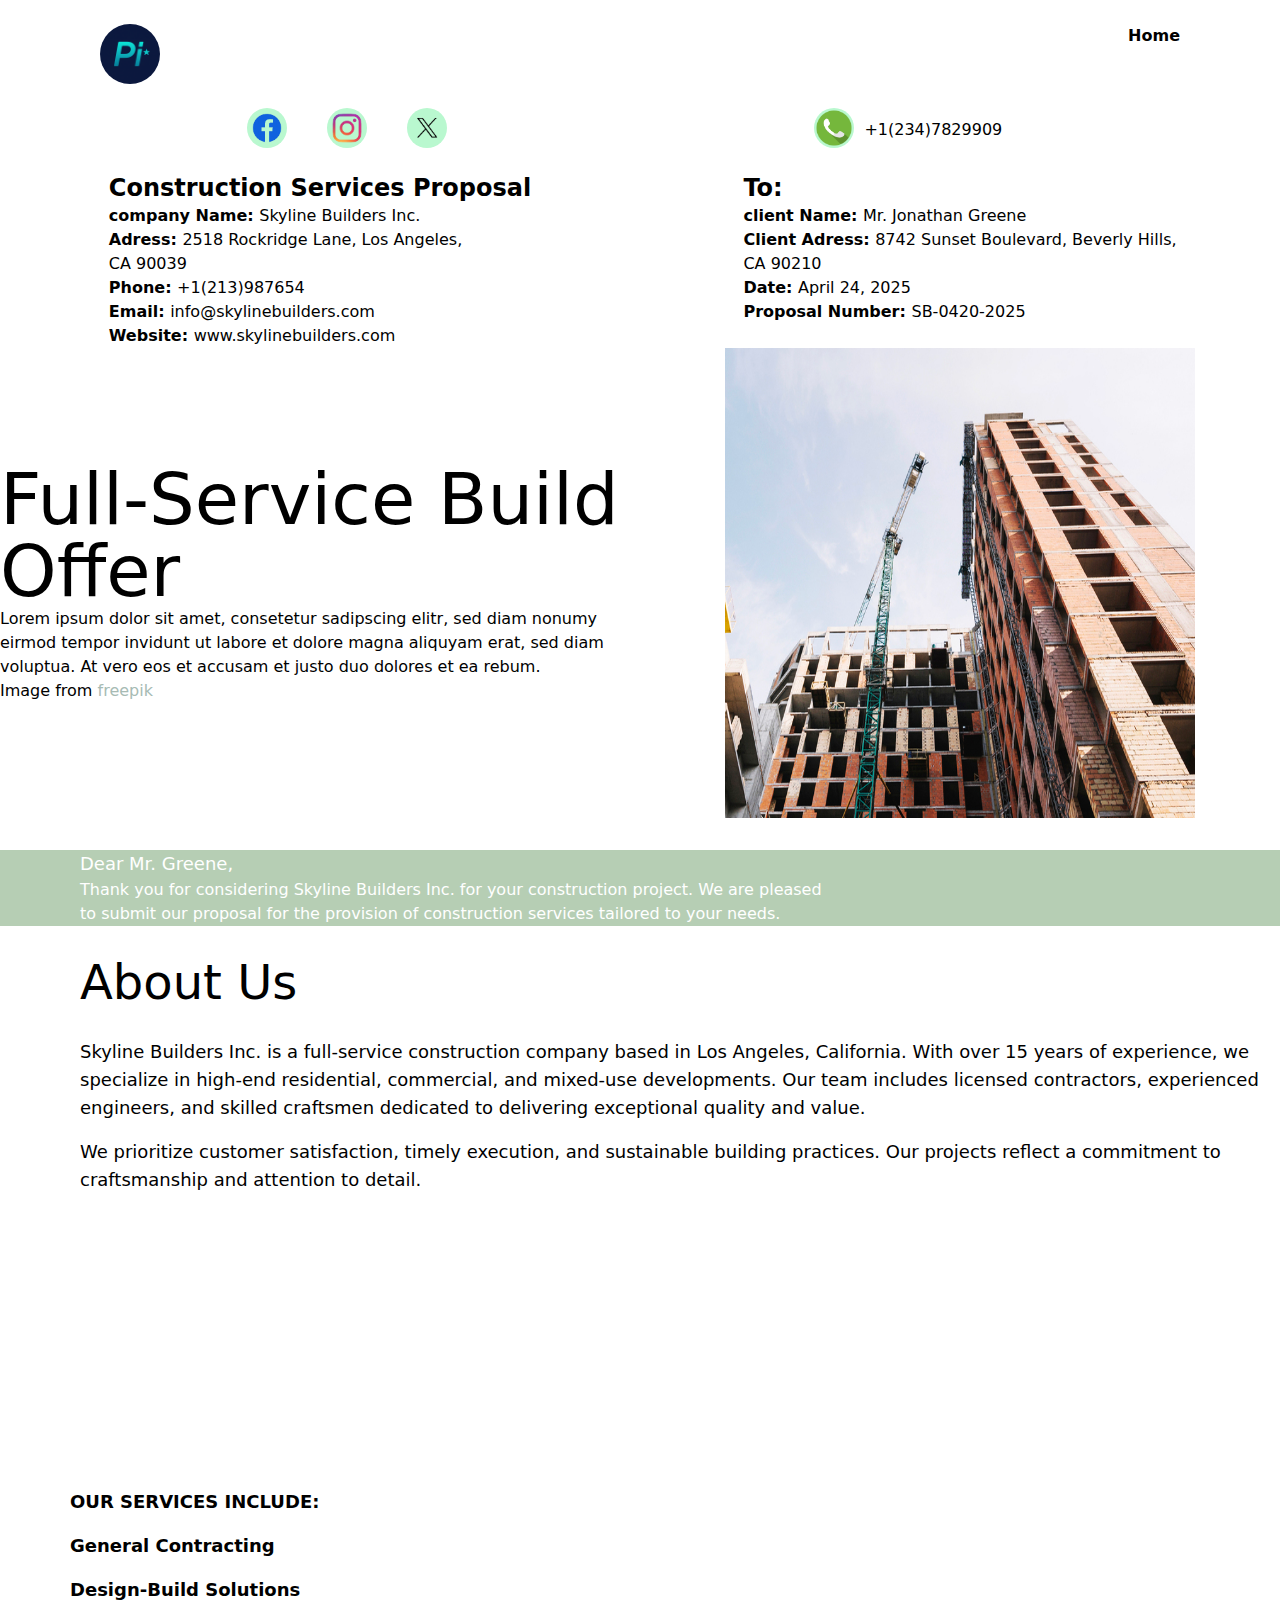
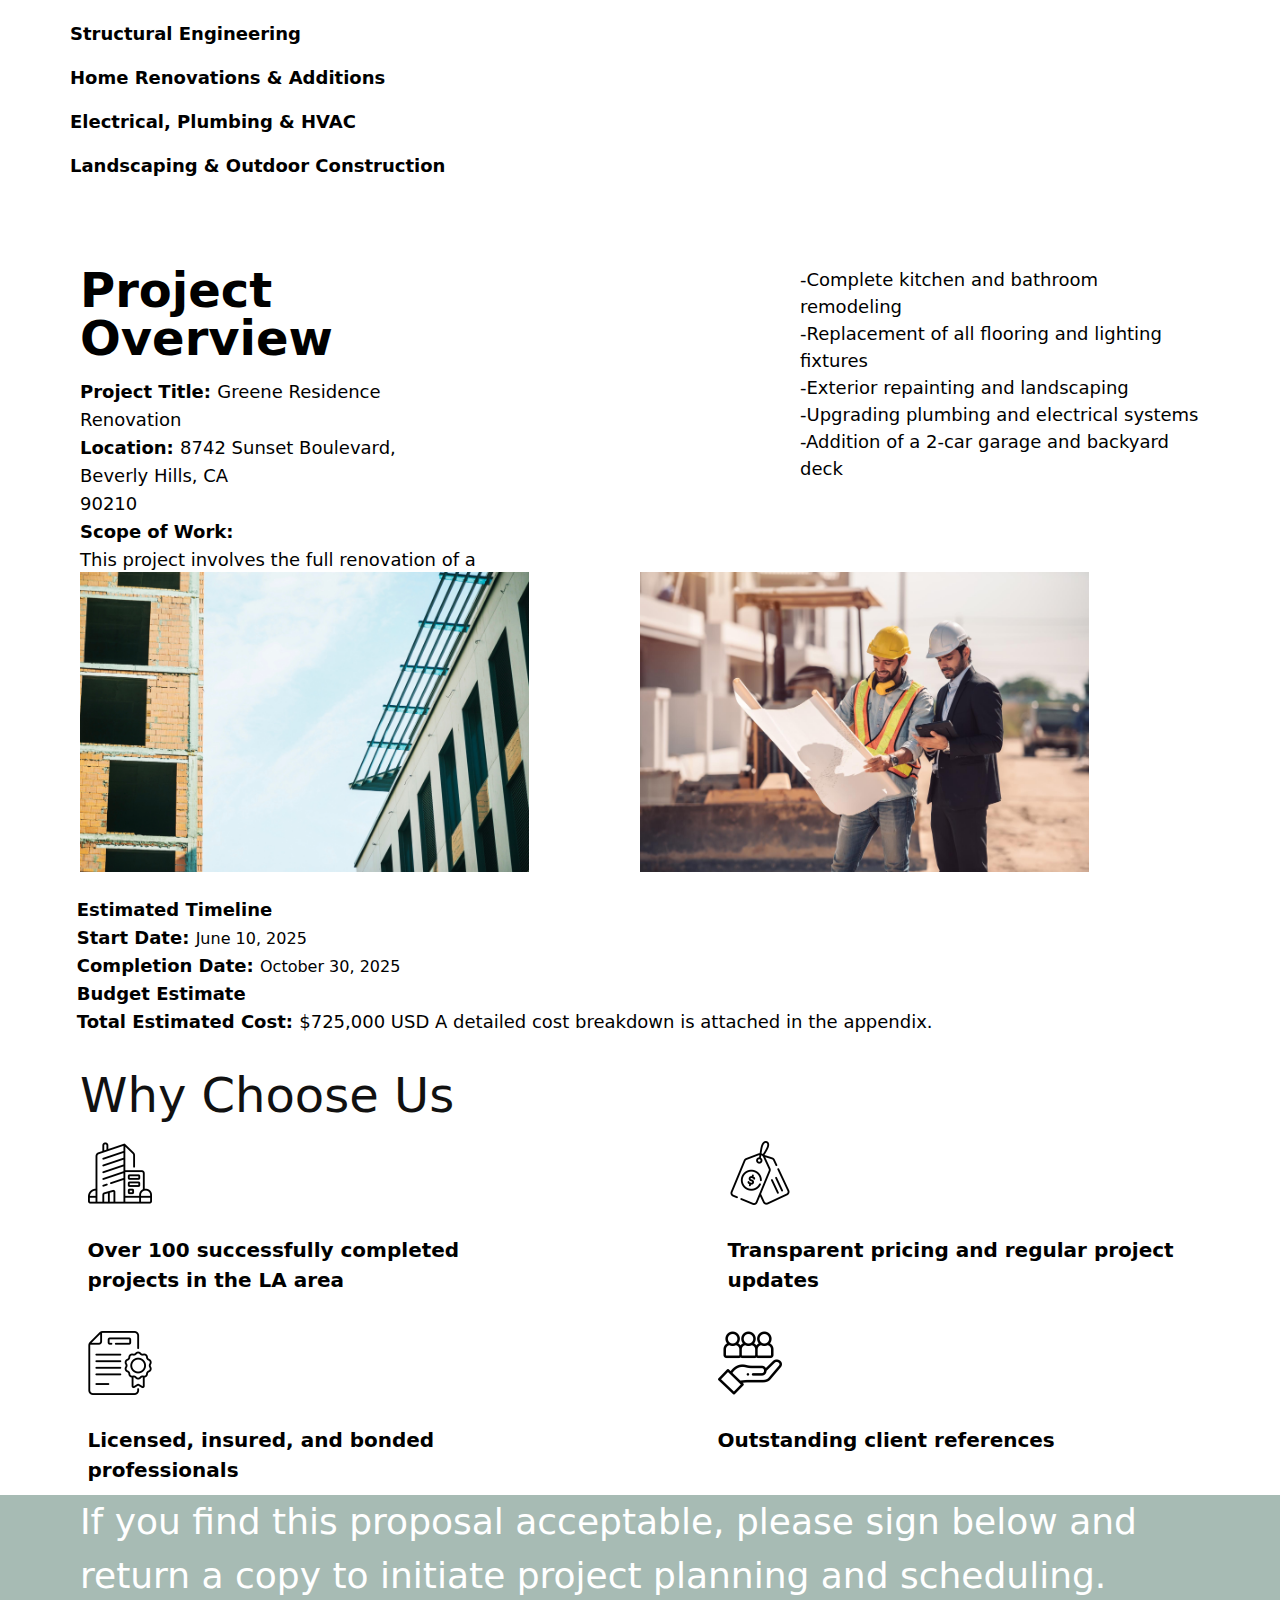
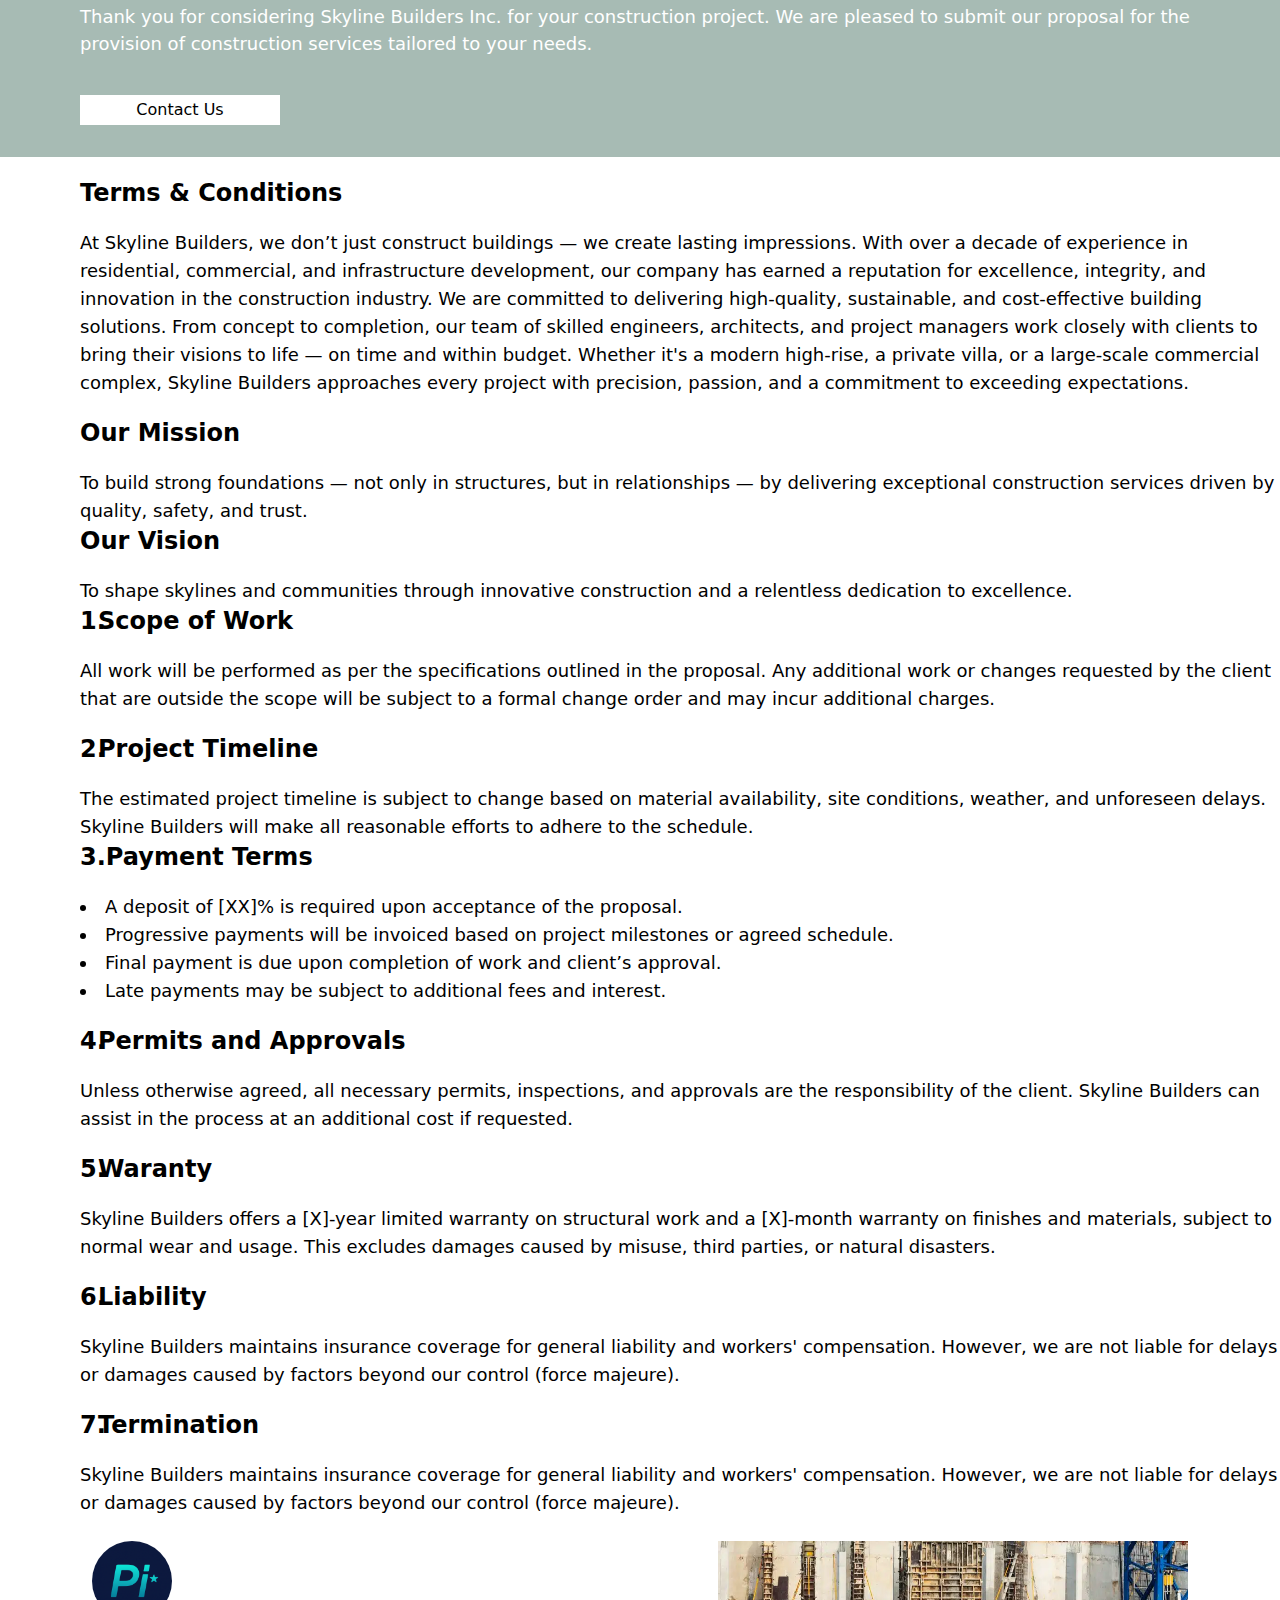
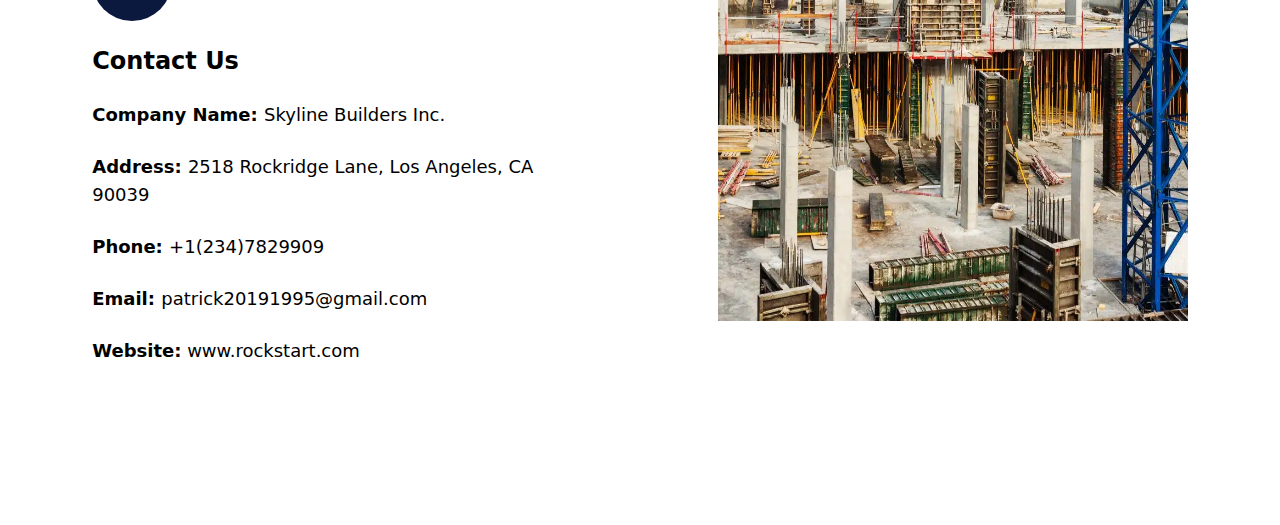
<file: index.html>
<!doctype html>
<html>

<head>
    <meta charset="UTF-8">
    <meta name="viewport" content="width=device-width, initial-scale=1.0">
    <link href="./output.css" rel="stylesheet">
</head>

<body class="w-[900px]- h-[744.57px]- overflow-x-hidden">
    <!-- <div class="grid grid-cols-2 justify-items-center">
        <div>
        <img class="w-[130px] h-[78px]" src="./4300058.png" alt="">
        </div>
        <div class="self-center">
        <a class="content-center-" href="#">Home</a>
        </div>
    </div> -->
    <div class="flex justify-between mx-[100px] mt-6">
        <div>
            <img src="./ChatGPT Image Oct 7, 2025, 09_30_11 AM.png" alt="" class="w-[60px] h-[60px] rounded-[50px]">
        </div>
        <div>
            <div class="sm:flex hidden">
            <a class="hover:underline hover:text-blue-400 font-bold" href="#">Home</a>
            </div>
            <img class="sm:hidden flex w-20 h-20 rounded-full" src="./images-removebg-preview.png" alt="">
        </div>
    </div>
    <div class="grid w-11/12 mx-auto justify-items-center mx-[100px]- grid-cols-1 sm:grid-cols-2 gap-x-[250px] ml-[-10px]- sm:ml-[0px]">
        <div class="flex-row sm:flex ml-[-40px] mt-6 gap-x-10 content-start ">
            <a href="#"> <img class=" cursor-pointer w-10 h-10 rounded-full bg-green-200" src="./Facebook.png" alt=""></a>
            <a href="#"><img class="cursor-pointer w-10 h-10 rounded-full bg-green-200" src="./ig.png" alt=""></a>
            <a href="#"><img class="cursor-pointer w-10 h-10 rounded-full bg-green-200" src="./X.png" alt=""></a>
        </div>
        <div class="mr-[-280px] mt-6 ml-[10px] sm:ml-0">
            <a href="#"><img class="w-10 h-10 rounded-full ml-[-50px] mb-[-30px] bg-green-200" src="./Phone.webp"
                    alt="">+1(234)7829909</a>
        </div>
    </div>
    <div class="grid grid-cols-1 sm:grid-cols-2 mt-6 justify-items-center">
        <div class="mx-[-60px] sm:mx-[30px]">
            <h1 class="text-black-900 font-bold text-2xl">Construction Services Proposal</h1>
            <p class="text-black font-bold text-base">
                company Name:
                <span class="font-normal text-base">Skyline Builders Inc.</span>
            </p>
            <p class="text-black font-bold text-text-base">
                Adress:
                <span class="font-normal text-base">2518 Rockridge Lane, Los Angeles, <br>CA 90039
                </span>
            </p>
            <p class="text-black font-bold text-text-base">
                Phone:
                <span class="font-normal text-base">+1(213)987654</span>
            </p>
            <p class="text-black font-bold text-text-base">
                Email:
                <span class="font-normal text-base">info@skylinebuilders.com</span>
            </p>
            <p class="text-black font-bold text-text-base">
                Website:
                <span class="font-normal text-base">www.skylinebuilders.com</span>
            </p>
        </div>
        <div class="mx-h-6xl pb-4 ml-[-70px] ms:ml-[0px]">
            <h1 class="text-black font-bold text-2xl">To:</h1>
            <p class="text-black font-bold text-text-base">client Name: <span class="font-normal text-base">Mr. Jonathan
                    Greene</span>
            </p>
            <p class="text-black font-bold text-text-base">Client Adress: <span class="font-normal text-base">8742
                    Sunset Boulevard,
                    Beverly Hills, <br>CA 90210</span></p>
            <p class="text-black font-bold text-text-base">Date: <span class="font-normal text-base">April 24,
                    2025</span></p>
            <p class="text-black font-bold text-text-base">Proposal Number: <span
                    class="font-normal text-base">SB-0420-2025</span></p>
        </div>
        <div class="self-center ml-[90px]">
            <h1 class="text-7xl text-boldextra">Full-Service Build Offer</h1>
            <p>Lorem ipsum dolor sit amet, consetetur sadipscing
                elitr, sed diam nonumy eirmod tempor invidunt ut labore et dolore magna aliquyam erat, sed diam
                voluptua. At vero eos et accusam et justo duo dolores et ea rebum.</p>
            <p>Image from <a class="text-[#a7bbb4]" href="#">freepik</a></p>
        </div>
        <div class="grid-rows-[800px]-">
            <img class="flex h-[470px] w-[470px] justify-self-center- self-center-"
                src="./e12647828dbab14b489096b639e50a14 (1).jpg" alt="" class="flex w-full h-full object-cover">
        </div>
    </div>
    </div>
    <div class="h-50 sm:h-55 bg-[#B6CEB4] text-white sm:text-lg sm:font-extrabold pl-7 mt-6 items-center ml-[-20px] sm:ml-[-15px]">
        <div class="mx-18 mt-8 grid grid-rows-[400px]- sm:grid-rows-[80px]">
            <h3 class="text-lg sm:text-5xl ">Dear Mr. Greene,</h3>
            <p>Thank you for considering Skyline Builders Inc. for your
                construction project. We are pleased <br>to submit our proposal for the provision of construction
                services
                tailored to your needs.</p>
        </div>
    </div>
    <div
        class="grid grid-cols-[400px_400px]- grid-cols-1 sm:grid-cols-[400px_400px] w-full mx-auto justify-evenly ml-[40px] sm:ml-[50px] sm:gap-66 my-8 min-h-screen- grid-rows-[500px]">
        <div class="pl-10">
            <h1 class="text-black text-5xl font-boldextra mb-8">About Us</h1>
            <p class="text-lg">Skyline Builders Inc. is a full-service construction company based in Los Angeles,
                California. With
                over
                15 years of experience, we specialize in high-end residential, commercial, and mixed-use
                developments.
                Our team includes licensed contractors, experienced engineers, and skilled craftsmen dedicated to
                delivering exceptional quality and value.</p>

            <p class="text-lg pt-4">We prioritize customer satisfaction, timely execution, and sustainable building
                practices. Our projects
                reflect a commitment to craftsmanship and attention to detail.</p>
        </div>
        <div class="p-[30px] text-base">
            <h1 class="text-black font-bold mb-4 text-lg">OUR SERVICES INCLUDE:</h1>
            <p class="text-black font-bold mb-4 text-lg">General Contracting</p>
            <p class="text-black font-bold mb-4 text-lg">Design-Build Solutions</p>
            <p class="text-black font-bold mb-4 text-lg">Structural Engineering</p>
            <p class="text-black font-bold mb-4 text-lg">Home Renovations & Additions</p>
            <p class="text-black font-bold mb-4 text-lg">Electrical, Plumbing & HVAC</p>
            <p class="text-black font-bold text-lg">Landscaping & Outdoor Construction</p>
        </div>
    </div>
    <div class="grid grid-cols-[400px_400px] justify-around items-start- mx-auto sm:mx-22 gap-40 my-14 grid-rows-[250px]">
        <div class="text-lg">
            <h1 class="font-bold text-5xl mb-4">Project Overview</h1>
            <p class="font-bold text-lg">Project Title: <span class="font-normal">Greene Residence Renovation</span></p>
            <p class="font-bold text-lg pr-4">Location: <span class="font-normal">8742 Sunset Boulevard, Beverly Hills,
                    CA <br>90210</span></p>
            <h2 class="font-bold">Scope of Work:</h2>
            <p>This project involves the full renovation of a 5,000 sq. ft. single-family residence, including</p>
        </div>
        <div class="text-[18px]">
            <p class="mt-0">-Complete kitchen and bathroom remodeling</p>
            <p>-Replacement of all flooring and lighting fixtures</p>
            <p>-Exterior repainting and landscaping</p>
            <p>-Upgrading plumbing and electrical systems</p>
            <p>-Addition of a 2-car garage and backyard deck</p>
        </div>
    </div>
    <div class="grid grid-cols-1 sm:grid-cols-2 justify-evenly self-start h-screen- h-full min-w-auto sm:mx-[10px]">
        <div>
            <img class="h-[300px] w-[500px] sm:w-[550px] mr-[-40px]- ml-[80px]" src="./cons1.png" alt="">
        </div>
        <div>
            <img class="h-[300px] w-[500px] sm:w-[550px] ml-[-40px]- mr-[80px]-" src="./cons2.jpg" alt="">
        </div>
    </div>
    <div class="flex flex-col sm:flex-row justify-between min-w-[600]- w-[88%] mx-auto my-6 flex-nowrap sm:mx-[85px]">
        <div class="w-[570px]">
            <h2 class="text-lg sm:text-[48px] font-bold ">Estimated Timeline</h2>
            <p class="text-lg font-bold sm:mx-[10px]">Start Date: <span class="text-base font-normal">June 10, 2025</span></p>
            <p class="text-lg font-bold sm:mx-[10px]">Completion Date: <span class="text-base font-normal">October 30, 2025</span>
            </p>
        </div>
        <div class="">
            <h2 class="text-lg sm:text-[48px] font-bold">Budget Estimate</h2>
            <p class="text-[18px] font-bold">Total Estimated Cost: <span class="font-normal text-[18px]">$725,000 USD A
                    detailed cost breakdown is attached in the appendix.</span></p>
        </div>
    </div>
    <h2 class="text-[48px] text-[#111111] font-bold- ml-20 sm:mx-[85px]">Why Choose Us</h2>
    <div class="grid grid-cols-1 sm:grid-cols-2 justify-items-center gap-y-4 sm:mx-[130px]">

        <div class="pt-[10px] pr-[10px] pb-[10px] w-[465px]">
            <img class="w-[64px] h-[64px]" src="./4300058.png" alt="">
            <p class="mt-[30px] text-[20px] font-bold">Over 100 successfully completed projects in the LA area</p>
        </div>
        <div class="pt-[10px] pr-[10px] pb-[10px] w-[465px]">
            <img class="w-[64px] h-[64px]" src="./image2.png" alt="">
            <p class="mt-[30px] text-[20px] font-bold">Transparent pricing and regular project updates</p>
        </div>
        <div class="pt-[10px] pr-[10px] pb-[10px] w-[465px]">
            <img class="w-[64px] h-[64px]" src="./image3.png" alt="">
            <p class="mt-[30px] text-[20px] font-bold">Licensed, insured, and bonded professionals</p>
        </div>
        <div class="pt-[10px] pr-[10px] pb-[10px] ml-[-20px] w-[465px]">
            <img class="w-[64px] h-[64px]" src="./image4.png" alt="">
            <p class="mt-[30px] text-[20px] font-bold">Outstanding client references</p>
        </div>
    </div>
    <div class=" bg-[#a7bbb4] h-400- h-full mx-auto- w-full grid grid-rows-[200px] mb-[20px]-">
        <div class="bg-[#a7bbb4]- ml-[80px] mr-[80px]">
            <h3 class="text-[36px] text-[#ffffff]">If you find this proposal acceptable, please sign below and return a
                copy to initiate project planning and scheduling.</h3>
            <p class="text-[18px] text-[#ffffff]">Thank you for considering Skyline Builders Inc. for your construction
                project. We are pleased to submit our proposal for the provision of construction services tailored to
                your needs.</p>
        </div>
        <button class="ml-[80px] h-[30px] w-[200px] bg-white mb-8">Contact Us</button>
    </div>
    <div class="ml-[80px]">
        <h2 class="text-2xl font-extrabold my-5">Terms & Conditions</h2>
        <p class="text-lg my-5">
            At Skyline Builders, we don’t just construct buildings — we create lasting impressions. With over a decade
            of experience in residential, commercial, and infrastructure development, our company has earned a
            reputation for excellence, integrity, and innovation in the construction industry. We are committed to
            delivering high-quality, sustainable, and cost-effective building solutions. From concept to completion, our
            team of skilled engineers, architects, and project managers work closely with clients to bring their visions
            to life — on time and within budget. Whether it's a modern high-rise, a private villa, or a large-scale
            commercial complex, Skyline Builders approaches every project with precision, passion, and a commitment to
            exceeding expectations.
        </p>
        <h2 class="text-2xl font-extrabold mb-5">Our Mission</h2>
        <p class="text-lg">
            To build strong foundations — not only in structures, but in relationships — by delivering exceptional
            construction services driven by quality, safety, and trust.
        </p>
        <h2 class="text-2xl font-extrabold mb-5">Our Vision</h2>
        <p class="text-lg">
            To shape skylines and communities through innovative construction and a relentless dedication to excellence.
        </p>
        <div class="flex-col">
            <p class="text-2xl font-extrabold">1.</p>
            <h2 class="ml-[18px] mt-[-32px] text-2xl font-extrabold mb-5">Scope of Work</h2>
        </div>
        <p class="text-lg mb-5">
            All work will be performed as per the specifications outlined in the proposal. Any additional work or
            changes requested by the client that are outside the scope will be subject to a formal change order and may
            incur additional charges.
        </p>
        <div class="flex flex-col">
            <p class="text-2xl font-extrabold">2.</p>
            <h2 class="ml-[18px] mt-[-32px] text-2xl font-extrabold mb-5">Project Timeline</h2>
        </div>
        <p class="text-lg mb5">
            The estimated project timeline is subject to change based on material availability, site conditions,
            weather, and unforeseen delays. Skyline Builders will make all reasonable efforts to adhere to the schedule.
        </p>
        <div class="flex flex-col-">
            <p class="text-2xl font-extrabold">3.</p>
            <h2 class="ml-[px]- mt-[-32px]- text-2xl font-extrabold mb-5">Payment Terms</h2>
        </div>
        <ul class="list-disc list-inside text-lg mb-5">
            <li>A deposit of [XX]% is required upon acceptance of the proposal.</li>
            <li>Progressive payments will be invoiced based on project milestones or agreed schedule.</li>
            <li>Final payment is due upon completion of work and client’s approval.</li>
            <li>Late payments may be subject to additional fees and interest.</li>
        </ul>
        <div class="">
            <p class="text-2xl font-extrabold">4.</p>
            <h2 class="ml-[18px] mt-[-32px] text-2xl font-extrabold mb-5">Permits and Approvals</h2>
        </div>
        <p class="text-lg mb-5">
            Unless otherwise agreed, all necessary permits, inspections, and approvals are the responsibility of the
            client. Skyline Builders can assist in the process at an additional cost if requested.
        </p>
        <div class="">
            <p class="text-2xl font-extrabold">5.</p>
            <h2 class="ml-[18px] mt-[-32px] text-2xl font-extrabold mb-5">Waranty</h2>
        </div>
        <p class="text-lg mb-5">
            Skyline Builders offers a [X]-year limited warranty on structural work and a [X]-month warranty on finishes
            and materials, subject to normal wear and usage. This excludes damages caused by misuse, third parties, or
            natural disasters.


        </p>
        <div class="">
            <p class="text-2xl font-extrabold">6.</p>
            <h2 class="ml-[18px] mt-[-32px] text-2xl font-extrabold mb-5">Liability</h2>
        </div>
        <p class="text-lg mb-5">
            Skyline Builders maintains insurance coverage for general liability and workers' compensation. However, we
            are not liable for delays or damages caused by factors beyond our control (force majeure).
        </p>
        <div class="">
            <p class="text-2xl font-extrabold">7.</p>
            <h2 class="ml-[18px] mt-[-32px] text-2xl font-extrabold mb-5">Termination</h2>
        </div>
        <p class="text-lg">
            Skyline Builders maintains insurance coverage for general liability and workers' compensation. However, we
            are not liable for delays or damages caused by factors beyond our control (force majeure).
        </p>
    </div>
    <div class="flex justify-around 11/12 mx-auto mt-6 flex-row sm:flex-col">
        <div class="flex flex-col gap-y-6">
            <img class="w-20 h-20 rounded-full" src="./ChatGPT Image Oct 7, 2025, 09_30_11 AM.png" alt="">
            <h2 class="text-2xl font-bold">Contact Us</h2>
            <p class="text-lg font-bold">Company Name: <span class="font-normal">Skyline Builders Inc.</span></p>
            <p class="text-lg font-bold">Address: <span class="font-normal">2518 Rockridge Lane, Los Angeles, CA
                    <br>90039</span></p>
            <p class="text-lg font-bold">Phone: <span class="font-normal">+1(234)7829909</span></p>
            <p class="text-lg font-bold">Email: <span class="font-normal">patrick20191995@gmail.com</span></p>
            <p class="text-lg font-bold">Website:<span class="font-normal"> www.rockstart.com</span></p>
        </div>
        <div>
            <img class="w-[470px] h-[380px]" src="./building.webp" alt="">
        </div>
    </div>
    <footer class="flex justify-center text-2xl bg-black font-boldextra text-white h-40 items-center">&copy:2025 Patrick
        Iradukunda.Alright reserved!</footer>

</body>

</html>
</file>
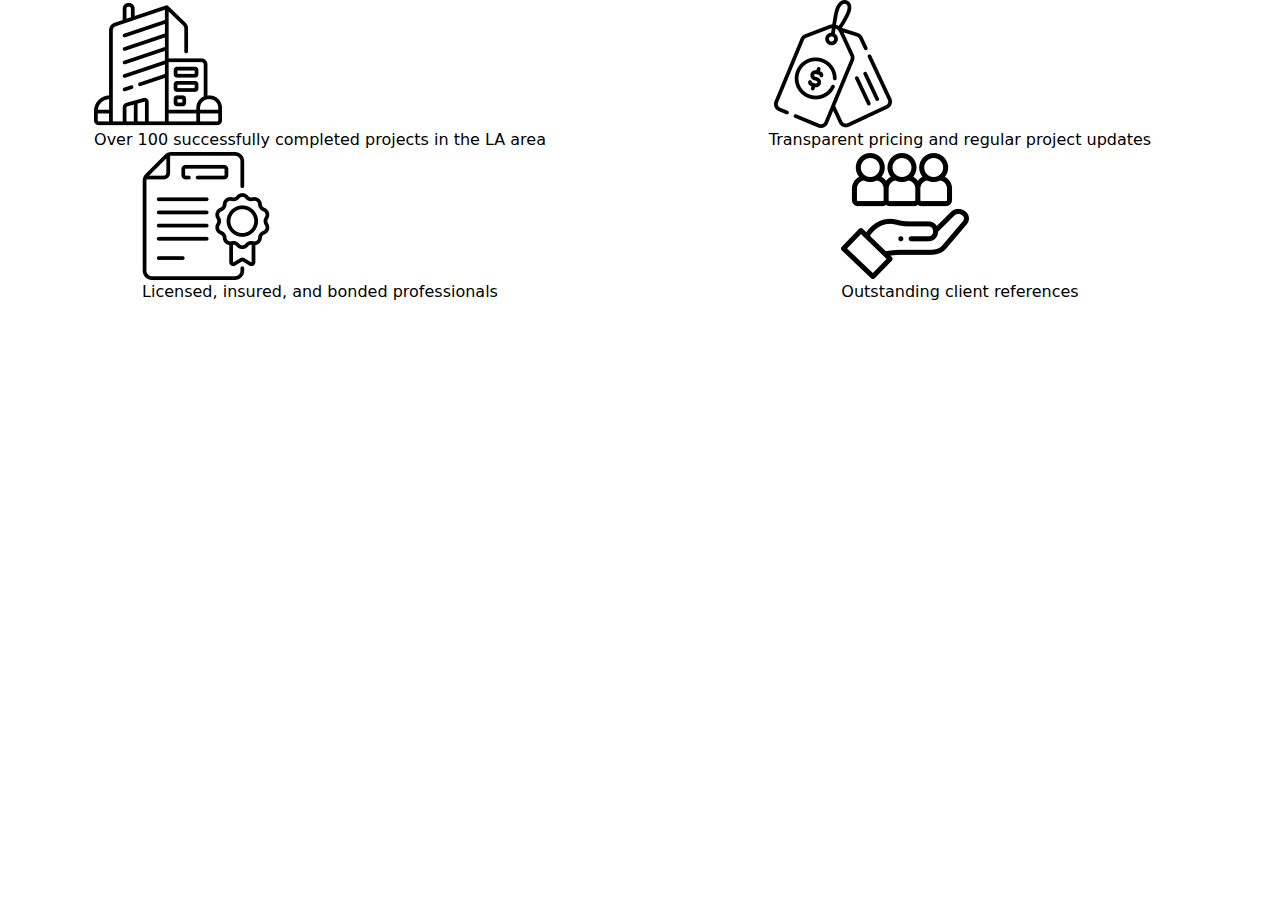
<file: new-version.html>
<!DOCTYPE html>
<html lang="en">
<head>
    <meta charset="UTF-8">
    <meta name="viewport" content="width=device-width, initial-scale=1.0">
    <title>Document</title>
    <link rel="stylesheet" href="output.css">
</head>
<body>
    <div class="grid grid-cols-2 justify-items-center">
        
        <div>
            <img src="./4300058.png" alt="">
            <p>Over 100 successfully completed projects in the LA area</p>
        </div>
        <div>
            <img src="./image2.png" alt="">
            <p>Transparent pricing and regular project updates</p>
        </div>
        <div>
            <img src="./image3.png" alt="">
            <p>Licensed, insured, and bonded professionals</p>
        </div>
        <div>
            <img src="./image4.png" alt="">
            <p>Outstanding client references</p>
        </div>
    </div>
</body>
</html>
</file>
<file: output.css>
/*! tailwindcss v4.1.14 | MIT License | https://tailwindcss.com */
@layer properties;
@layer theme, base, components, utilities;
@layer theme {
  :root, :host {
    --font-sans: ui-sans-serif, system-ui, sans-serif, "Apple Color Emoji",
      "Segoe UI Emoji", "Segoe UI Symbol", "Noto Color Emoji";
    --font-mono: ui-monospace, SFMono-Regular, Menlo, Monaco, Consolas, "Liberation Mono",
      "Courier New", monospace;
    --color-red-700: oklch(50.5% 0.213 27.518);
    --color-green-100: oklch(96.2% 0.044 156.743);
    --color-green-200: oklch(92.5% 0.084 155.995);
    --color-green-500: oklch(72.3% 0.219 149.579);
    --color-gray-400: oklch(70.7% 0.022 261.325);
    --color-gray-500: oklch(55.1% 0.027 264.364);
    --color-gray-900: oklch(21% 0.034 264.665);
    --color-black: #000;
    --color-white: #fff;
    --spacing: 0.25rem;
    --container-sm: 24rem;
    --container-md: 28rem;
    --container-lg: 32rem;
    --container-6xl: 72rem;
    --text-base: 1rem;
    --text-base--line-height: calc(1.5 / 1);
    --text-lg: 1.125rem;
    --text-lg--line-height: calc(1.75 / 1.125);
    --text-2xl: 1.5rem;
    --text-2xl--line-height: calc(2 / 1.5);
    --text-4xl: 2.25rem;
    --text-4xl--line-height: calc(2.5 / 2.25);
    --text-5xl: 3rem;
    --text-5xl--line-height: 1;
    --text-6xl: 3.75rem;
    --text-6xl--line-height: 1;
    --text-7xl: 4.5rem;
    --text-7xl--line-height: 1;
    --font-weight-normal: 400;
    --font-weight-semibold: 600;
    --font-weight-bold: 700;
    --font-weight-extrabold: 800;
    --default-font-family: var(--font-sans);
    --default-mono-font-family: var(--font-mono);
  }
}
@layer base {
  *, ::after, ::before, ::backdrop, ::file-selector-button {
    box-sizing: border-box;
    margin: 0;
    padding: 0;
    border: 0 solid;
  }
  html, :host {
    line-height: 1.5;
    -webkit-text-size-adjust: 100%;
    tab-size: 4;
    font-family: var(--default-font-family, ui-sans-serif, system-ui, sans-serif, "Apple Color Emoji", "Segoe UI Emoji", "Segoe UI Symbol", "Noto Color Emoji");
    font-feature-settings: var(--default-font-feature-settings, normal);
    font-variation-settings: var(--default-font-variation-settings, normal);
    -webkit-tap-highlight-color: transparent;
  }
  hr {
    height: 0;
    color: inherit;
    border-top-width: 1px;
  }
  abbr:where([title]) {
    -webkit-text-decoration: underline dotted;
    text-decoration: underline dotted;
  }
  h1, h2, h3, h4, h5, h6 {
    font-size: inherit;
    font-weight: inherit;
  }
  a {
    color: inherit;
    -webkit-text-decoration: inherit;
    text-decoration: inherit;
  }
  b, strong {
    font-weight: bolder;
  }
  code, kbd, samp, pre {
    font-family: var(--default-mono-font-family, ui-monospace, SFMono-Regular, Menlo, Monaco, Consolas, "Liberation Mono", "Courier New", monospace);
    font-feature-settings: var(--default-mono-font-feature-settings, normal);
    font-variation-settings: var(--default-mono-font-variation-settings, normal);
    font-size: 1em;
  }
  small {
    font-size: 80%;
  }
  sub, sup {
    font-size: 75%;
    line-height: 0;
    position: relative;
    vertical-align: baseline;
  }
  sub {
    bottom: -0.25em;
  }
  sup {
    top: -0.5em;
  }
  table {
    text-indent: 0;
    border-color: inherit;
    border-collapse: collapse;
  }
  :-moz-focusring {
    outline: auto;
  }
  progress {
    vertical-align: baseline;
  }
  summary {
    display: list-item;
  }
  ol, ul, menu {
    list-style: none;
  }
  img, svg, video, canvas, audio, iframe, embed, object {
    display: block;
    vertical-align: middle;
  }
  img, video {
    max-width: 100%;
    height: auto;
  }
  button, input, select, optgroup, textarea, ::file-selector-button {
    font: inherit;
    font-feature-settings: inherit;
    font-variation-settings: inherit;
    letter-spacing: inherit;
    color: inherit;
    border-radius: 0;
    background-color: transparent;
    opacity: 1;
  }
  :where(select:is([multiple], [size])) optgroup {
    font-weight: bolder;
  }
  :where(select:is([multiple], [size])) optgroup option {
    padding-inline-start: 20px;
  }
  ::file-selector-button {
    margin-inline-end: 4px;
  }
  ::placeholder {
    opacity: 1;
  }
  @supports (not (-webkit-appearance: -apple-pay-button))  or (contain-intrinsic-size: 1px) {
    ::placeholder {
      color: currentcolor;
      @supports (color: color-mix(in lab, red, red)) {
        color: color-mix(in oklab, currentcolor 50%, transparent);
      }
    }
  }
  textarea {
    resize: vertical;
  }
  ::-webkit-search-decoration {
    -webkit-appearance: none;
  }
  ::-webkit-date-and-time-value {
    min-height: 1lh;
    text-align: inherit;
  }
  ::-webkit-datetime-edit {
    display: inline-flex;
  }
  ::-webkit-datetime-edit-fields-wrapper {
    padding: 0;
  }
  ::-webkit-datetime-edit, ::-webkit-datetime-edit-year-field, ::-webkit-datetime-edit-month-field, ::-webkit-datetime-edit-day-field, ::-webkit-datetime-edit-hour-field, ::-webkit-datetime-edit-minute-field, ::-webkit-datetime-edit-second-field, ::-webkit-datetime-edit-millisecond-field, ::-webkit-datetime-edit-meridiem-field {
    padding-block: 0;
  }
  ::-webkit-calendar-picker-indicator {
    line-height: 1;
  }
  :-moz-ui-invalid {
    box-shadow: none;
  }
  button, input:where([type="button"], [type="reset"], [type="submit"]), ::file-selector-button {
    appearance: button;
  }
  ::-webkit-inner-spin-button, ::-webkit-outer-spin-button {
    height: auto;
  }
  [hidden]:where(:not([hidden="until-found"])) {
    display: none !important;
  }
}
@layer utilities {
  .mx-18 {
    margin-inline: calc(var(--spacing) * 18);
  }
  .mx-\[100px\] {
    margin-inline: 100px;
  }
  .mx-auto {
    margin-inline: auto;
  }
  .my-5 {
    margin-block: calc(var(--spacing) * 5);
  }
  .my-6 {
    margin-block: calc(var(--spacing) * 6);
  }
  .my-8 {
    margin-block: calc(var(--spacing) * 8);
  }
  .my-14 {
    margin-block: calc(var(--spacing) * 14);
  }
  .mt-0 {
    margin-top: calc(var(--spacing) * 0);
  }
  .mt-6 {
    margin-top: calc(var(--spacing) * 6);
  }
  .mt-8 {
    margin-top: calc(var(--spacing) * 8);
  }
  .mt-\[-32px\] {
    margin-top: -32px;
  }
  .mt-\[30px\] {
    margin-top: 30px;
  }
  .mr-\[40px\] {
    margin-right: 40px;
  }
  .mr-\[80px\] {
    margin-right: 80px;
  }
  .mb-4 {
    margin-bottom: calc(var(--spacing) * 4);
  }
  .mb-5 {
    margin-bottom: calc(var(--spacing) * 5);
  }
  .mb-6 {
    margin-bottom: calc(var(--spacing) * 6);
  }
  .mb-8 {
    margin-bottom: calc(var(--spacing) * 8);
  }
  .mb-\[-30px\] {
    margin-bottom: -30px;
  }
  .ml-20 {
    margin-left: calc(var(--spacing) * 20);
  }
  .ml-\[-20px\] {
    margin-left: -20px;
  }
  .ml-\[-50px\] {
    margin-left: -50px;
  }
  .ml-\[18px\] {
    margin-left: 18px;
  }
  .ml-\[40px\] {
    margin-left: 40px;
  }
  .ml-\[80px\] {
    margin-left: 80px;
  }
  .flex {
    display: flex;
  }
  .grid {
    display: grid;
  }
  .hidden {
    display: none;
  }
  .h-10 {
    height: calc(var(--spacing) * 10);
  }
  .h-20 {
    height: calc(var(--spacing) * 20);
  }
  .h-40 {
    height: calc(var(--spacing) * 40);
  }
  .h-\[30px\] {
    height: 30px;
  }
  .h-\[60px\] {
    height: 60px;
  }
  .h-\[64px\] {
    height: 64px;
  }
  .h-\[78px\] {
    height: 78px;
  }
  .h-\[300px\] {
    height: 300px;
  }
  .h-\[380px\] {
    height: 380px;
  }
  .h-\[470px\] {
    height: 470px;
  }
  .h-full {
    height: 100%;
  }
  .w-10 {
    width: calc(var(--spacing) * 10);
  }
  .w-11\/12 {
    width: calc(11/12 * 100%);
  }
  .w-20 {
    width: calc(var(--spacing) * 20);
  }
  .w-\[60px\] {
    width: 60px;
  }
  .w-\[64px\] {
    width: 64px;
  }
  .w-\[88\%\] {
    width: 88%;
  }
  .w-\[130px\] {
    width: 130px;
  }
  .w-\[200px\] {
    width: 200px;
  }
  .w-\[465px\] {
    width: 465px;
  }
  .w-\[470px\] {
    width: 470px;
  }
  .w-\[550px\] {
    width: 550px;
  }
  .w-\[570px\] {
    width: 570px;
  }
  .w-full {
    width: 100%;
  }
  .w-sm {
    width: var(--container-sm);
  }
  .max-w-6xl {
    max-width: var(--container-6xl);
  }
  .max-w-full {
    max-width: 100%;
  }
  .min-w-auto {
    min-width: auto;
  }
  .list-inside {
    list-style-position: inside;
  }
  .list-disc {
    list-style-type: disc;
  }
  .grid-cols-1 {
    grid-template-columns: repeat(1, minmax(0, 1fr));
  }
  .grid-cols-2 {
    grid-template-columns: repeat(2, minmax(0, 1fr));
  }
  .grid-cols-\[1fr_1fr\] {
    grid-template-columns: 1fr 1fr;
  }
  .grid-cols-\[400px_400px\] {
    grid-template-columns: 400px 400px;
  }
  .grid-cols-\[500px_500px\] {
    grid-template-columns: 500px 500px;
  }
  .grid-rows-\[80px\] {
    grid-template-rows: 80px;
  }
  .grid-rows-\[200px\] {
    grid-template-rows: 200px;
  }
  .grid-rows-\[250px\] {
    grid-template-rows: 250px;
  }
  .grid-rows-\[400px\] {
    grid-template-rows: 400px;
  }
  .grid-rows-\[500px\] {
    grid-template-rows: 500px;
  }
  .flex-col {
    flex-direction: column;
  }
  .flex-nowrap {
    flex-wrap: nowrap;
  }
  .items-center {
    align-items: center;
  }
  .items-start {
    align-items: flex-start;
  }
  .justify-around {
    justify-content: space-around;
  }
  .justify-between {
    justify-content: space-between;
  }
  .justify-center {
    justify-content: center;
  }
  .justify-evenly {
    justify-content: space-evenly;
  }
  .justify-items-center {
    justify-items: center;
  }
  .gap-4 {
    gap: calc(var(--spacing) * 4);
  }
  .gap-8 {
    gap: calc(var(--spacing) * 8);
  }
  .gap-10 {
    gap: calc(var(--spacing) * 10);
  }
  .gap-40 {
    gap: calc(var(--spacing) * 40);
  }
  .gap-66 {
    gap: calc(var(--spacing) * 66);
  }
  .gap-x-3 {
    column-gap: calc(var(--spacing) * 3);
  }
  .gap-x-10 {
    column-gap: calc(var(--spacing) * 10);
  }
  .gap-x-12 {
    column-gap: calc(var(--spacing) * 12);
  }
  .gap-y-4 {
    row-gap: calc(var(--spacing) * 4);
  }
  .gap-y-6 {
    row-gap: calc(var(--spacing) * 6);
  }
  .self-center {
    align-self: center;
  }
  .self-start {
    align-self: flex-start;
  }
  .rounded-\[50px\] {
    border-radius: 50px;
  }
  .rounded-full {
    border-radius: calc(infinity * 1px);
  }
  .bg-\[\#B6CEB4\] {
    background-color: #B6CEB4;
  }
  .bg-\[\#a7bbb4\] {
    background-color: #a7bbb4;
  }
  .bg-green-100 {
    background-color: var(--color-green-100);
  }
  .bg-green-200 {
    background-color: var(--color-green-200);
  }
  .bg-white {
    background-color: var(--color-white);
  }
  .object-contain {
    object-fit: contain;
  }
  .object-cover {
    object-fit: cover;
  }
  .p-\[30px\] {
    padding: 30px;
  }
  .px-8 {
    padding-inline: calc(var(--spacing) * 8);
  }
  .py-16 {
    padding-block: calc(var(--spacing) * 16);
  }
  .pt-4 {
    padding-top: calc(var(--spacing) * 4);
  }
  .pt-\[10px\] {
    padding-top: 10px;
  }
  .pr-4 {
    padding-right: calc(var(--spacing) * 4);
  }
  .pr-10 {
    padding-right: calc(var(--spacing) * 10);
  }
  .pr-\[10px\] {
    padding-right: 10px;
  }
  .pb-4 {
    padding-bottom: calc(var(--spacing) * 4);
  }
  .pb-6 {
    padding-bottom: calc(var(--spacing) * 6);
  }
  .pb-\[10px\] {
    padding-bottom: 10px;
  }
  .pl-7 {
    padding-left: calc(var(--spacing) * 7);
  }
  .pl-10 {
    padding-left: calc(var(--spacing) * 10);
  }
  .text-2xl {
    font-size: var(--text-2xl);
    line-height: var(--tw-leading, var(--text-2xl--line-height));
  }
  .text-5xl {
    font-size: var(--text-5xl);
    line-height: var(--tw-leading, var(--text-5xl--line-height));
  }
  .text-7xl {
    font-size: var(--text-7xl);
    line-height: var(--tw-leading, var(--text-7xl--line-height));
  }
  .text-base {
    font-size: var(--text-base);
    line-height: var(--tw-leading, var(--text-base--line-height));
  }
  .text-lg {
    font-size: var(--text-lg);
    line-height: var(--tw-leading, var(--text-lg--line-height));
  }
  .text-\[18px\] {
    font-size: 18px;
  }
  .text-\[20px\] {
    font-size: 20px;
  }
  .text-\[36px\] {
    font-size: 36px;
  }
  .text-\[48px\] {
    font-size: 48px;
  }
  .font-bold {
    --tw-font-weight: var(--font-weight-bold);
    font-weight: var(--font-weight-bold);
  }
  .font-extrabold {
    --tw-font-weight: var(--font-weight-extrabold);
    font-weight: var(--font-weight-extrabold);
  }
  .font-normal {
    --tw-font-weight: var(--font-weight-normal);
    font-weight: var(--font-weight-normal);
  }
  .text-\[\#111111\] {
    color: #111111;
  }
  .text-\[\#a7bbb4\] {
    color: #a7bbb4;
  }
  .text-\[\#ffffff\] {
    color: #ffffff;
  }
  .text-black {
    color: var(--color-black);
  }
  .text-white {
    color: var(--color-white);
  }
  .hover\:underline {
    &:hover {
      @media (hover: hover) {
        text-decoration-line: underline;
      }
    }
  }
  .sm\:flex {
    @media (width >= 40rem) {
      display: flex;
    }
  }
  .sm\:hidden {
    @media (width >= 40rem) {
      display: none;
    }
  }
  .sm\:grid-cols-2 {
    @media (width >= 40rem) {
      grid-template-columns: repeat(2, minmax(0, 1fr));
    }
  }
  .sm\:text-4xl {
    @media (width >= 40rem) {
      font-size: var(--text-4xl);
      line-height: var(--tw-leading, var(--text-4xl--line-height));
    }
  }
  .sm\:uppercase {
    @media (width >= 40rem) {
      text-transform: uppercase;
    }
  }
  .md\:w-lg {
    @media (width >= 48rem) {
      width: var(--container-lg);
    }
  }
  .md\:grid-cols-3 {
    @media (width >= 48rem) {
      grid-template-columns: repeat(3, minmax(0, 1fr));
    }
  }
  .md\:text-6xl {
    @media (width >= 48rem) {
      font-size: var(--text-6xl);
      line-height: var(--tw-leading, var(--text-6xl--line-height));
    }
  }
}
@property --tw-font-weight {
  syntax: "*";
  inherits: false;
}
@layer properties {
  @supports ((-webkit-hyphens: none) and (not (margin-trim: inline))) or ((-moz-orient: inline) and (not (color:rgb(from red r g b)))) {
    *, ::before, ::after, ::backdrop {
      --tw-font-weight: initial;
    }
  }
}
</file>
